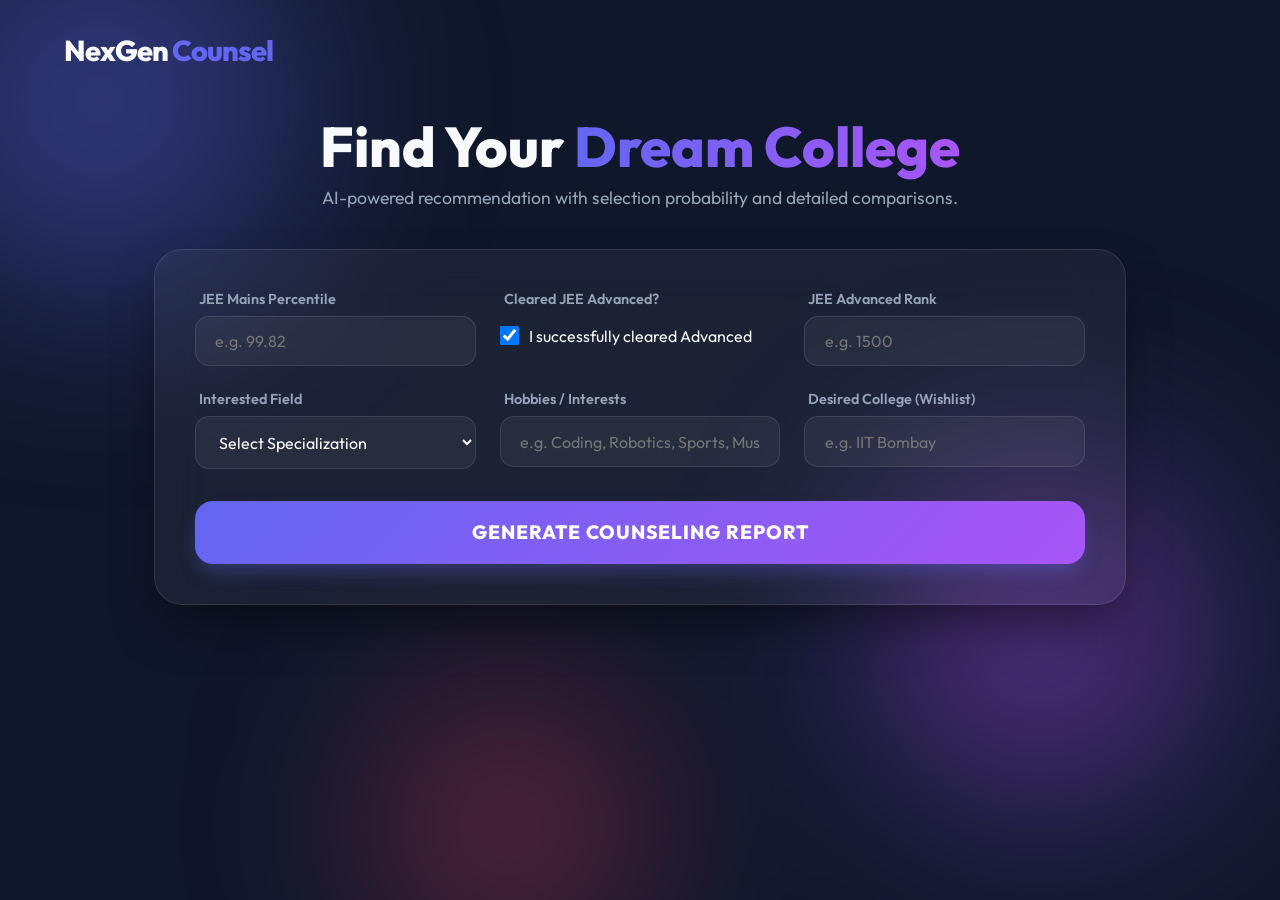
<file: index.html>
<!DOCTYPE html>
<html lang="en">
<head>
    <meta charset="UTF-8">
    <meta name="viewport" content="width=device-width, initial-scale=1.0">
    <title>NexGen Counsel - Premium JEE College Predictor</title>
    <link rel="preconnect" href="https://fonts.googleapis.com">
    <link rel="preconnect" href="https://fonts.gstatic.com" crossorigin>
    <link href="https://fonts.googleapis.com/css2?family=Outfit:wght@300;400;600;800&display=swap" rel="stylesheet">
    <style>
        :root {
            --primary: #6366f1;
            --primary-glow: rgba(99, 102, 241, 0.4);
            --secondary: #a855f7;
            --accent: #f43f5e;
            --bg-dark: #0f172a;
            --card-bg: rgba(255, 255, 255, 0.05);
            --border: rgba(255, 255, 255, 0.1);
            --text-main: #f8fafc;
            --text-dim: #94a3b8;
            --success: #10b981;
            --warning: #f59e0b;
        }

        * { margin: 0; padding: 0; box-sizing: border-box; font-family: 'Outfit', sans-serif; }
        body { background-color: var(--bg-dark); color: var(--text-main); overflow-x: hidden; min-height: 100vh; }

        /* Background Blobs */
        .background-blobs { position: fixed; top: 0; left: 0; width: 100%; height: 100%; z-index: -1; filter: blur(100px); }
        .blob { position: absolute; border-radius: 50%; opacity: 0.4; animation: move 20s infinite alternate; }
        .blob-1 { width: 400px; height: 400px; background: var(--primary); top: -100px; left: -100px; }
        .blob-2 { width: 350px; height: 350px; background: var(--secondary); bottom: 10%; right: 5%; animation-delay: -5s; }
        .blob-3 { width: 250px; height: 250px; background: var(--accent); bottom: -50px; left: 30%; animation-delay: -10s; }
        @keyframes move { from { transform: translate(0, 0) scale(1); } to { transform: translate(60px, 60px) scale(1.1); } }

        nav { padding: 2rem 5%; display: flex; justify-content: space-between; align-items: center; }
        .logo { font-size: 1.8rem; font-weight: 800; letter-spacing: -1px; }
        .logo span { color: var(--primary); }

        main { max-width: 1100px; margin: 0 auto; padding: 1rem 5%; }
        .hero-text { text-align: center; margin-bottom: 2.5rem; animation: fadeIn 1s ease-out; }
        .hero-text h1 { font-size: 3.5rem; font-weight: 800; line-height: 1.1; margin-bottom: 0.5rem; }
        .hero-text h1 span { background: linear-gradient(to right, #6366f1, #a855f7); -webkit-background-clip: text; -webkit-text-fill-color: transparent; }
        .hero-text p { color: var(--text-dim); font-size: 1.1rem; }

        .glass-card {
            background: var(--card-bg); backdrop-filter: blur(25px); border: 1px solid var(--border);
            border-radius: 28px; padding: 2.5rem; box-shadow: 0 25px 50px -12px rgba(0, 0, 0, 0.5);
        }

        .form-grid { display: grid; grid-template-columns: repeat(auto-fit, minmax(280px, 1fr)); gap: 1.5rem; margin-bottom: 2rem; }
        .input-group { display: flex; flex-direction: column; gap: 0.5rem; }
        .input-group label { font-size: 0.9rem; font-weight: 600; color: var(--text-dim); margin-left: 4px; }

        input, select {
            background: rgba(255, 255, 255, 0.05); border: 1px solid var(--border);
            border-radius: 14px; padding: 0.9rem 1.2rem; color: white; font-size: 1rem;
            transition: all 0.3s cubic-bezier(0.4, 0, 0.2, 1);
        }
        input:focus, select:focus { outline: none; border-color: var(--primary); background: rgba(255, 255, 255, 0.08); box-shadow: 0 0 0 4px var(--primary-glow); }

        .checkbox-container { display: flex; align-items: center; gap: 10px; margin: 10px 0; cursor: pointer; }
        .checkbox-container input { width: 1.2rem; height: 1.2rem; cursor: pointer; }

        .btn-primary {
            width: 100%; background: linear-gradient(135deg, var(--primary), var(--secondary));
            color: white; border: none; padding: 1.2rem; border-radius: 18px;
            font-size: 1.2rem; font-weight: 800; cursor: pointer;
            transition: transform 0.3s, filter 0.3s, box-shadow 0.3s;
            text-transform: uppercase; letter-spacing: 1px;
            box-shadow: 0 10px 20px -5px var(--primary-glow);
        }
        .btn-primary:hover { transform: translateY(-3px); filter: brightness(1.1); box-shadow: 0 15px 30px -5px var(--primary-glow); }

        .step-container { display: none; opacity: 0; transform: translateY(30px); }
        .step-container.active { display: block; animation: slideUp 0.7s forwards; }
        @keyframes slideUp { to { opacity: 1; transform: translateY(0); } }

        /* Results & Comparison */
        .results-header { display: flex; justify-content: space-between; align-items: center; margin-bottom: 2.5rem; }
        .btn-text { background: none; border: none; color: var(--text-dim); cursor: pointer; font-weight: 600; font-size: 1rem; }
        .btn-text:hover { color: white; }

        .probability-cards { display: flex; gap: 1.5rem; margin-bottom: 2.5rem; flex-wrap: wrap; }
        .prob-card { 
            flex: 1; min-width: 250px; padding: 2rem; border-radius: 24px; text-align: center;
            background: rgba(255, 255, 255, 0.03); border: 1px solid var(--border);
        }
        .prob-card h4 { color: var(--text-dim); font-size: 0.9rem; text-transform: uppercase; margin-bottom: 1rem; letter-spacing: 1px; }
        .prob-card h3 { font-size: 1.5rem; margin-bottom: 1rem; }
        .prob-circle { 
            width: 90px; height: 90px; border-radius: 50%; border: 6px solid var(--border);
            display: flex; align-items: center; justify-content: center; margin: 0 auto;
            font-size: 1.6rem; font-weight: 800; position: relative;
        }
        .prob-circle.high { border-color: var(--success); color: var(--success); }
        .prob-circle.med { border-color: var(--warning); color: var(--warning); }
        .prob-circle.low { border-color: var(--accent); color: var(--accent); }

        .comparison-table-wrapper { overflow-x: auto; margin-bottom: 2.5rem; border-radius: 16px; border: 1px solid var(--border); }
        .comparison-table { width: 100%; border-collapse: collapse; text-align: left; background: rgba(255, 255, 255, 0.02); }
        .comparison-table th, .comparison-table td { padding: 1.2rem; border-bottom: 1px solid var(--border); }
        .comparison-table th { background: rgba(255, 255, 255, 0.05); font-weight: 700; color: var(--primary); }
        .comparison-table tr:last-child td { border-bottom: none; }
        .comparison-table .feature { font-weight: 600; background: rgba(255, 255, 255, 0.03); width: 25%; }

        .recommendations-grid { display: grid; grid-template-columns: repeat(auto-fill, minmax(320px, 1fr)); gap: 1.5rem; }
        .college-card { 
            background: var(--card-bg); border: 1px solid var(--border); border-radius: 22px;
            padding: 1.8rem; transition: all 0.3s; position: relative; overflow: hidden;
        }
        .college-card:hover { transform: translateY(-8px); border-color: var(--primary); background: rgba(255, 255, 255, 0.08); }
        .badge { position: absolute; top: 1.2rem; right: 1.2rem; padding: 0.4rem 0.9rem; border-radius: 20px; font-size: 0.75rem; font-weight: 800; text-transform: uppercase; }
        .badge-iit { background: linear-gradient(135deg, #ef4444, #b91c1c); }
        .badge-nit { background: linear-gradient(135deg, #3b82f6, #1d4ed8); }
        .badge-iiit { background: linear-gradient(135deg, #10b981, #047857); }

        .advantage-pill { 
            background: rgba(99, 102, 241, 0.1); color: var(--primary); padding: 0.3rem 0.8rem;
            border-radius: 10px; font-size: 0.8rem; font-weight: 700; display: inline-block; margin: 0.2rem;
        }

        .spinner { width: 60px; height: 60px; border: 6px solid rgba(255, 255, 255, 0.1); border-top-color: var(--primary); border-radius: 50%; animation: spin 1s infinite cubic-bezier(0, 0, 0.2, 1); margin: 4rem auto 1rem; }
        @keyframes spin { to { transform: rotate(360deg); } }
        .hidden { display: none !important; }
        @media (max-width: 768px) { .hero-text h1 { font-size: 2.5rem; } .prob-card { min-width: 100%; } .comparison-table .feature { width: 40%; } }
    </style>
</head>
<body>
    <div class="background-blobs">
        <div class="blob blob-1"></div>
        <div class="blob blob-2"></div>
        <div class="blob blob-3"></div>
    </div>

    <nav>
        <div class="logo">NexGen <span>Counsel</span></div>
    </nav>

    <main id="app-container">
        <!-- Input Step -->
        <section id="input-step" class="step-container active">
            <div class="hero-text">
                <h1>Find Your <span>Dream College</span></h1>
                <p>AI-powered recommendation with selection probability and detailed comparisons.</p>
            </div>

            <form id="counsel-form" class="glass-card">
                <div class="form-grid">
                    <div class="input-group">
                        <label for="percentile">JEE Mains Percentile</label>
                        <input type="number" id="percentile" step="0.0001" min="0" max="100" placeholder="e.g. 99.82" required>
                    </div>

                    <div class="input-group">
                        <label>Cleared JEE Advanced?</label>
                        <div class="checkbox-container" id="adv-toggle">
                            <input type="checkbox" id="adv_cleared" checked>
                            <span>I successfully cleared Advanced</span>
                        </div>
                    </div>

                    <div class="input-group" id="rank-input-div">
                        <label for="rank">JEE Advanced Rank</label>
                        <input type="number" id="rank" placeholder="e.g. 1500">
                    </div>

                    <div class="input-group">
                        <label for="interested_field">Interested Field</label>
                        <select id="interested_field" required>
                            <option value="">Select Specialization</option>
                            <option value="CSE">Computer Science (CSE / AI / DS)</option>
                            <option value="IT">Information Technology (IT / Software)</option>
                            <option value="ECE">Electronics (ECE / ENTC)</option>
                            <option value="Electrical">Electrical (EEE)</option>
                            <option value="Mechanical">Mechanical / Aerospace</option>
                            <option value="Civil">Civil / Architecture / Environmental</option>
                            <option value="Chemical">Chemical / Bio-Technology</option>
                            <option value="Production">Production / Industrial / Mining</option>
                        </select>
                    </div>

                    <div class="input-group">
                        <label for="hobbies">Hobbies / Interests</label>
                        <input type="text" id="hobbies" placeholder="e.g. Coding, Robotics, Sports, Music">
                    </div>

                    <div class="input-group">
                        <label for="desired_college">Desired College (Wishlist)</label>
                        <input type="text" id="desired_college" placeholder="e.g. IIT Bombay">
                    </div>
                </div>

                <button type="submit" class="btn-primary">Generate Counseling Report</button>
            </form>
        </section>

        <!-- Results Step -->
        <section id="results-step" class="step-container">
            <div class="results-header">
                <button id="back-btn" class="btn-text">← Adjust Parameters</button>
                <h2>Your AI Strategy Report</h2>
            </div>
            
            <div id="loading" class="hidden">
                <div class="spinner"></div>
                <p style="text-align: center; color: var(--text-dim);">Running probabilistic simulations...</p>
            </div>

            <div id="results-content">
                <div class="probability-cards" id="prob-container">
                    <!-- Probability cards injected here -->
                </div>

                <div id="comparison-section">
                    <h3 style="margin-bottom: 1.5rem; font-weight: 800;">🔍 Detailed Comparison</h3>
                    <div class="comparison-table-wrapper">
                        <table class="comparison-table" id="comp-table">
                            <!-- Table rows injected here -->
                        </table>
                    </div>
                </div>

                <h3 style="margin-bottom: 1.5rem; font-weight: 800;">Recommended Alternatives</h3>
                <div class="recommendations-grid" id="rec-list"></div>
            </div>
        </section>
    </main>

    <script>
        const COLLEGES = [
            { name: "IIT Bombay", type: "IIT", percentile: 99.98, rank: 50, avgPkg: "26.5 LPA", placement: 99, reputation: "10/10", fields: ["CSE", "ECE", "Electrical", "Mechanical"], hobbies: ["Coding", "Robotics", "Startups"] },
            { name: "IIT Delhi", type: "IIT", percentile: 99.95, rank: 150, avgPkg: "24.8 LPA", placement: 98, reputation: "9.9/10", fields: ["CSE", "Mathematics", "Textile", "Mechanical"], hobbies: ["Robotics", "Design", "Music"] },
            { name: "IIT Madras", type: "IIT", percentile: 99.92, rank: 250, avgPkg: "23.5 LPA", placement: 97, reputation: "10/10 (NIRF #1)", fields: ["Aerospace", "CSE", "Electrical", "Civil"], hobbies: ["Sailing", "Quizzing"] },
            { name: "IIT Kanpur", type: "IIT", percentile: 99.91, rank: 350, avgPkg: "22.5 LPA", placement: 96, reputation: "9.8/10", fields: ["CSE", "Economics", "Mechanical"], hobbies: ["Rock", "Sports"] },
            { name: "IIT Kharagpur", type: "IIT", percentile: 99.88, rank: 600, avgPkg: "21.0 LPA", placement: 95, reputation: "9.7/10", fields: ["Mining", "Agriculture", "CSE", "Mechanical"], hobbies: ["Social", "Arts"] },
            { name: "IIT Roorkee", type: "IIT", percentile: 99.85, rank: 800, avgPkg: "20.5 LPA", placement: 94, reputation: "9.6/10", fields: ["CSE", "ECE", "Civil", "Architecture"], hobbies: ["Photography", "Fine Arts"] },
            { name: "IIT Guwahati", type: "IIT", percentile: 99.82, rank: 1000, avgPkg: "19.8 LPA", placement: 93, reputation: "9.5/10", fields: ["CSE", "Design", "Biotech", "Mechanical"], hobbies: ["Nature", "Trekking"] },
            { name: "IIT Hyderabad", type: "IIT", percentile: 99.80, rank: 1200, avgPkg: "21.2 LPA", placement: 95, reputation: "9.4/10", fields: ["CSE", "AI", "ECE"], hobbies: ["Innovation", "Gaming"] },
            { name: "NIT Trichy", type: "NIT", percentile: 99.75, rank: null, avgPkg: "15.8 LPA", placement: 94, reputation: "9.2/10", fields: ["CSE", "ECE", "Production", "Chemical"], hobbies: ["Festivals", "Sports"] },
            { name: "NIT Surathkal", type: "NIT", percentile: 99.55, rank: null, avgPkg: "14.2 LPA", placement: 92, reputation: "9.0/10", fields: ["IT", "CSE", "Mechanical", "Civil"], hobbies: ["Surfing", "Tech"] },
            { name: "NIT Rourkela", type: "NIT", percentile: 99.30, rank: null, avgPkg: "13.5 LPA", placement: 91, reputation: "8.9/10", fields: ["CSE", "ECE", "Ceramic", "Mining"], hobbies: ["Sports", "Social"] },
            { name: "NIT Warangal", type: "NIT", percentile: 99.60, rank: null, avgPkg: "15.2 LPA", placement: 93, reputation: "9.1/10", fields: ["CSE", "ECE", "Electrical", "Mechanical"], hobbies: ["Quizzing", "Coding"] },
            { name: "NIT Jaipur", type: "NIT", percentile: 99.10, rank: null, avgPkg: "12.8 LPA", placement: 89, reputation: "8.7/10", fields: ["CSE", "ECE", "Civil", "Architecture"], hobbies: ["Arts", "Music"] },
            { name: "NIT Allahabad", type: "NIT", percentile: 99.40, rank: null, avgPkg: "14.8 LPA", placement: 92, reputation: "8.8/10", fields: ["CSE", "IT", "ECE", "Production"], hobbies: ["Tech", "Startups"] },
            { name: "NIT Patna", type: "NIT", percentile: 97.80, rank: null, avgPkg: "10.5 LPA", placement: 86, reputation: "8.1/10", fields: ["CSE", "Electrical", "Mechanical", "Civil"], hobbies: ["Gaming", "Cultural"] },
            { name: "NIT Jamshedpur", type: "NIT", percentile: 98.50, rank: null, avgPkg: "11.2 LPA", placement: 88, reputation: "8.3/10", fields: ["CSE", "Mechanical", "Production", "ECE"], hobbies: ["Sports", "Coding"] },
            { name: "NIT Kurukshetra", type: "NIT", percentile: 98.90, rank: null, avgPkg: "12.0 LPA", placement: 90, reputation: "8.5/10", fields: ["CSE", "IT", "Electrical", "Mechanical"], hobbies: ["Debating", "Music"] },
            { name: "IIIT Hyderabad", type: "IIIT", percentile: 99.85, rank: null, avgPkg: "31.2 LPA", placement: 100, reputation: "9.6/10", fields: ["CSE", "ECE"], hobbies: ["Coding", "AI", "Gaming"] },
            { name: "IIIT Bangalore", type: "IIIT", percentile: 99.70, rank: null, avgPkg: "28.5 LPA", placement: 99, reputation: "9.5/10", fields: ["CSE", "Data Science"], hobbies: ["Hackathons", "Innovation"] },
            { name: "IIIT Gwalior", type: "IIIT", percentile: 99.20, rank: null, avgPkg: "22.5 LPA", placement: 96, reputation: "9.0/10", fields: ["IT", "Management", "ECE"], hobbies: ["Business", "Tech"] },
            { name: "IIIT Lucknow", type: "IIIT", percentile: 98.80, rank: null, avgPkg: "20.8 LPA", placement: 95, reputation: "8.7/10", fields: ["CSE", "AI", "Data Science"], hobbies: ["Startups", "Gaming"] },
            { name: "BIT Mesra", type: "NIT", percentile: 95.8, rank: null, avgPkg: "11.5 LPA", placement: 87, reputation: "8.4/10", fields: ["CSE", "Mechanical", "ECE", "Civil"], hobbies: ["Space", "Cultural"] },
            { name: "DTU Delhi", type: "NIT", percentile: 98.2, rank: null, avgPkg: "16.5 LPA", placement: 90, reputation: "8.9/10", fields: ["Software", "Mechanical", "ECE", "Electrical"], hobbies: ["Automotive", "Drama"] },
            { name: "NSUT Delhi", type: "NIT", percentile: 98.1, rank: null, avgPkg: "15.8 LPA", placement: 89, reputation: "8.8/10", fields: ["CSE", "IT", "ECE", "ICE"], hobbies: ["Robotics", "Festivals"] },
            { name: "BITS Pilani", type: "IIT", percentile: 99.1, rank: null, avgPkg: "19.5 LPA", placement: 97, reputation: "9.7/10", fields: ["CSE", "Mechanical", "ECE", "Economics"], hobbies: ["Leadership", "Innovation"] },
            { name: "VIT Vellore", type: "IIIT", percentile: 90.5, rank: null, avgPkg: "9.2 LPA", placement: 85, reputation: "7.8/10", fields: ["CSE", "IT", "Mechanical", "ECE"], hobbies: ["Gaming", "Hackathons"] },
            { name: "PEC Chandigarh", type: "NIT", percentile: 97.5, rank: null, avgPkg: "11.8 LPA", placement: 88, reputation: "8.2/10", fields: ["CSE", "Aero", "Mechanical", "Civil"], hobbies: ["Flying", "Aero"] },
            { name: "COEP Pune", type: "NIT", percentile: 98.5, rank: null, avgPkg: "11.2 LPA", placement: 90, reputation: "8.8/10", fields: ["CSE", "Mechanical", "Electrical", "Civil"], hobbies: ["Tech", "History"] },
            { name: "VNIT Nagpur", type: "NIT", percentile: 98.8, rank: null, avgPkg: "11.5 LPA", placement: 88, reputation: "8.6/10", fields: ["CSE", "Mechanical", "ECE", "Chemical"], hobbies: ["Social", "Arts"] },
            { name: "MANIT Bhopal", type: "NIT", percentile: 98.4, rank: null, avgPkg: "10.8 LPA", placement: 87, reputation: "8.4/10", fields: ["CSE", "Electrical", "ECE", "Architecture"], hobbies: ["Design", "Drama"] },
            { name: "NIT Delhi", type: "NIT", percentile: 98.6, rank: null, avgPkg: "11.2 LPA", placement: 88, reputation: "8.3/10", fields: ["CSE", "ECE", "Electrical"], hobbies: ["Coding", "Robotics"] }
        ];

        document.addEventListener('DOMContentLoaded', () => {
            const form = document.getElementById('counsel-form');
            const advCleared = document.getElementById('adv_cleared');
            const rankDiv = document.getElementById('rank-input-div');
            const app = {
                inputStep: document.getElementById('input-step'),
                resultsStep: document.getElementById('results-step'),
                loading: document.getElementById('loading'),
                resultsContent: document.getElementById('results-content')
            };

            advCleared.addEventListener('change', () => {
                rankDiv.style.display = advCleared.checked ? 'flex' : 'none';
                document.getElementById('rank').required = advCleared.checked;
            });

            form.addEventListener('submit', async (e) => {
                e.preventDefault();
                app.inputStep.classList.remove('active');
                app.resultsStep.classList.add('active');
                app.loading.classList.remove('hidden');
                app.resultsContent.classList.add('hidden');

                await new Promise(r => setTimeout(r, 1800));

                const user = {
                    perc: parseFloat(document.getElementById('percentile').value),
                    rank: parseInt(document.getElementById('rank').value) || null,
                    field: document.getElementById('interested_field').value,
                    hobbies: document.getElementById('hobbies').value.toLowerCase(),
                    dream: document.getElementById('desired_college').value.trim().toLowerCase(),
                    adv: advCleared.checked
                };

                console.log('Processing for:', user);
                processRecommendations(user);
                app.loading.classList.add('hidden');
                app.resultsContent.classList.remove('hidden');
            });

            document.getElementById('back-btn').addEventListener('click', () => {
                app.resultsStep.classList.remove('active');
                app.inputStep.classList.add('active');
            });

            function calculateProbability(userValue, targetValue, isRank = false) {
                if (isRank) {
                    if (!userValue) return 0;
                    const ratio = targetValue / userValue;
                    if (ratio >= 1) return 95 + Math.min(4, ratio * 2);
                    if (ratio > 0.5) return Math.round(ratio * 90);
                    return Math.max(5, Math.round(ratio * 150));
                } else {
                    const diff = userValue - targetValue;
                    if (diff >= 0) return Math.min(99, 90 + Math.round(diff * 5));
                    if (diff > -2) return Math.round(50 + (diff * 20));
                    return Math.max(5, Math.round(10 + (diff * 5)));
                }
            }

            function processRecommendations(user) {
                // 1. Match Dream
                const dreamCol = COLLEGES.find(c => c.name.toLowerCase().includes(user.dream) && user.dream.length > 2);
                let dreamProb = 0;
                if (dreamCol) {
                    dreamProb = calculateProbability(
                        dreamCol.type === 'IIT' ? user.rank : user.perc,
                        dreamCol.type === 'IIT' ? dreamCol.rank : dreamCol.percentile,
                        dreamCol.type === 'IIT'
                    );
                }

                // 2. Find Best Match
                let eligible = COLLEGES.filter(c => {
                    if (c.type === 'IIT') return user.adv && user.rank && user.rank <= (c.rank * 1.8);
                    return user.perc >= (c.percentile - 3.5);
                });

                eligible = eligible.map(c => {
                    let score = c.fields.some(f => f.includes(user.field) || user.field.includes(f)) ? 40 : 0;
                    score += c.hobbies.filter(h => user.hobbies.includes(h.toLowerCase())).length * 10;
                    score += (c.placement / 10);
                    return { ...c, matchScore: score };
                }).sort((a, b) => b.matchScore - a.matchScore);

                const bestMatch = eligible[0] || COLLEGES[COLLEGES.length - 1];
                const bestProb = calculateProbability(
                    bestMatch.type === 'IIT' ? user.rank : user.perc,
                    bestMatch.type === 'IIT' ? bestMatch.rank : bestMatch.percentile,
                    bestMatch.type === 'IIT'
                );

                renderUI(dreamCol, dreamProb, bestMatch, bestProb, eligible.slice(1, 4), user.field);
            }

            function renderUI(dream, dreamProb, ai, aiProb, alternatives, field) {
                const probContainer = document.getElementById('prob-container');
                const getStatus = p => p > 70 ? 'high' : (p > 30 ? 'med' : 'low');
                const getLabel = p => p > 85 ? 'Safe Match' : (p > 60 ? 'Good Target' : (p > 30 ? 'Reach' : 'High Reach'));
                
                probContainer.innerHTML = `
                    <div class="prob-card glass-card">
                        <h4>AI Strategy Choice</h4>
                        <h3>${ai.name}</h3>
                        <div class="prob-circle ${getStatus(aiProb)}">${aiProb}%</div>
                        <p style="margin-top:1rem; font-size:0.8rem; color:var(--text-dim)">${getLabel(aiProb)}</p>
                    </div>
                    <div class="prob-card glass-card">
                        <h4>Your Dream Choice</h4>
                        <h3>${dream ? dream.name : 'Not in Database'}</h3>
                        <div class="prob-circle ${dream ? getStatus(dreamProb) : ''}">${dream ? dreamProb + '%' : '--'}</div>
                        <p style="margin-top:1rem; font-size:0.8rem; color:var(--text-dim)">${dream ? getLabel(dreamProb) : 'Waitlist/Data Pending'}</p>
                    </div>
                `;

                const table = document.getElementById('comp-table');
                const dreamName = dream ? dream.name : 'Unknown Choice';
                table.innerHTML = `
                    <tr><th>Parameter</th><th>${ai.name} (AI)</th><th>${dreamName}</th></tr>
                    <tr><td class="feature">Chances</td><td>${getLabel(aiProb)} (${aiProb}%)</td><td>${dream ? getLabel(dreamProb) + ' (' + dreamProb + '%)' : 'Insufficient Data'}</td></tr>
                    <tr><td class="feature">Avg Package</td><td>${ai.avgPkg}</td><td>${dream ? dream.avgPkg : 'Pending'}</td></tr>
                    <tr><td class="feature">Placement</td><td>${ai.placement}%</td><td>${dream ? dream.placement + '%' : 'N/A'}</td></tr>
                    <tr><td class="feature">Reputation</td><td>${ai.reputation}</td><td>${dream ? dream.reputation : 'High (Est.)'}</td></tr>
                    <tr><td class="feature">Best For</td><td>${ai.fields.slice(0, 2).join(', ')}</td><td>${dream ? dream.fields.slice(0, 2).join(', ') : 'Requested Field'}</td></tr>
                `;

                const recList = document.getElementById('rec-list');
                recList.innerHTML = '';
                alternatives.forEach(c => {
                    const card = document.createElement('div');
                    card.className = 'college-card';
                    card.innerHTML = `
                        <span class="badge badge-${c.type.toLowerCase()}">${c.type}</span>
                        <h4 style="margin-top:1rem">${c.name}</h4>
                        <p style="font-size:0.8rem; color:var(--text-dim); margin-bottom:1rem">${c.reputation}</p>
                        <div style="font-size:0.9rem; margin-bottom:0.5rem"><b>Package:</b> ${c.avgPkg}</div>
                        <div style="font-size:0.9rem; margin-bottom:0.5rem"><b>Fields:</b> ${c.fields.slice(0, 2).join(', ')}</div>
                        <div style="margin-top:1rem">
                            ${c.hobbies.map(h => `<span class="advantage-pill">${h}</span>`).join('')}
                        </div>
                    `;
                    recList.appendChild(card);
                });
            }
        });
    </script>
</body>
</html>
</file>
